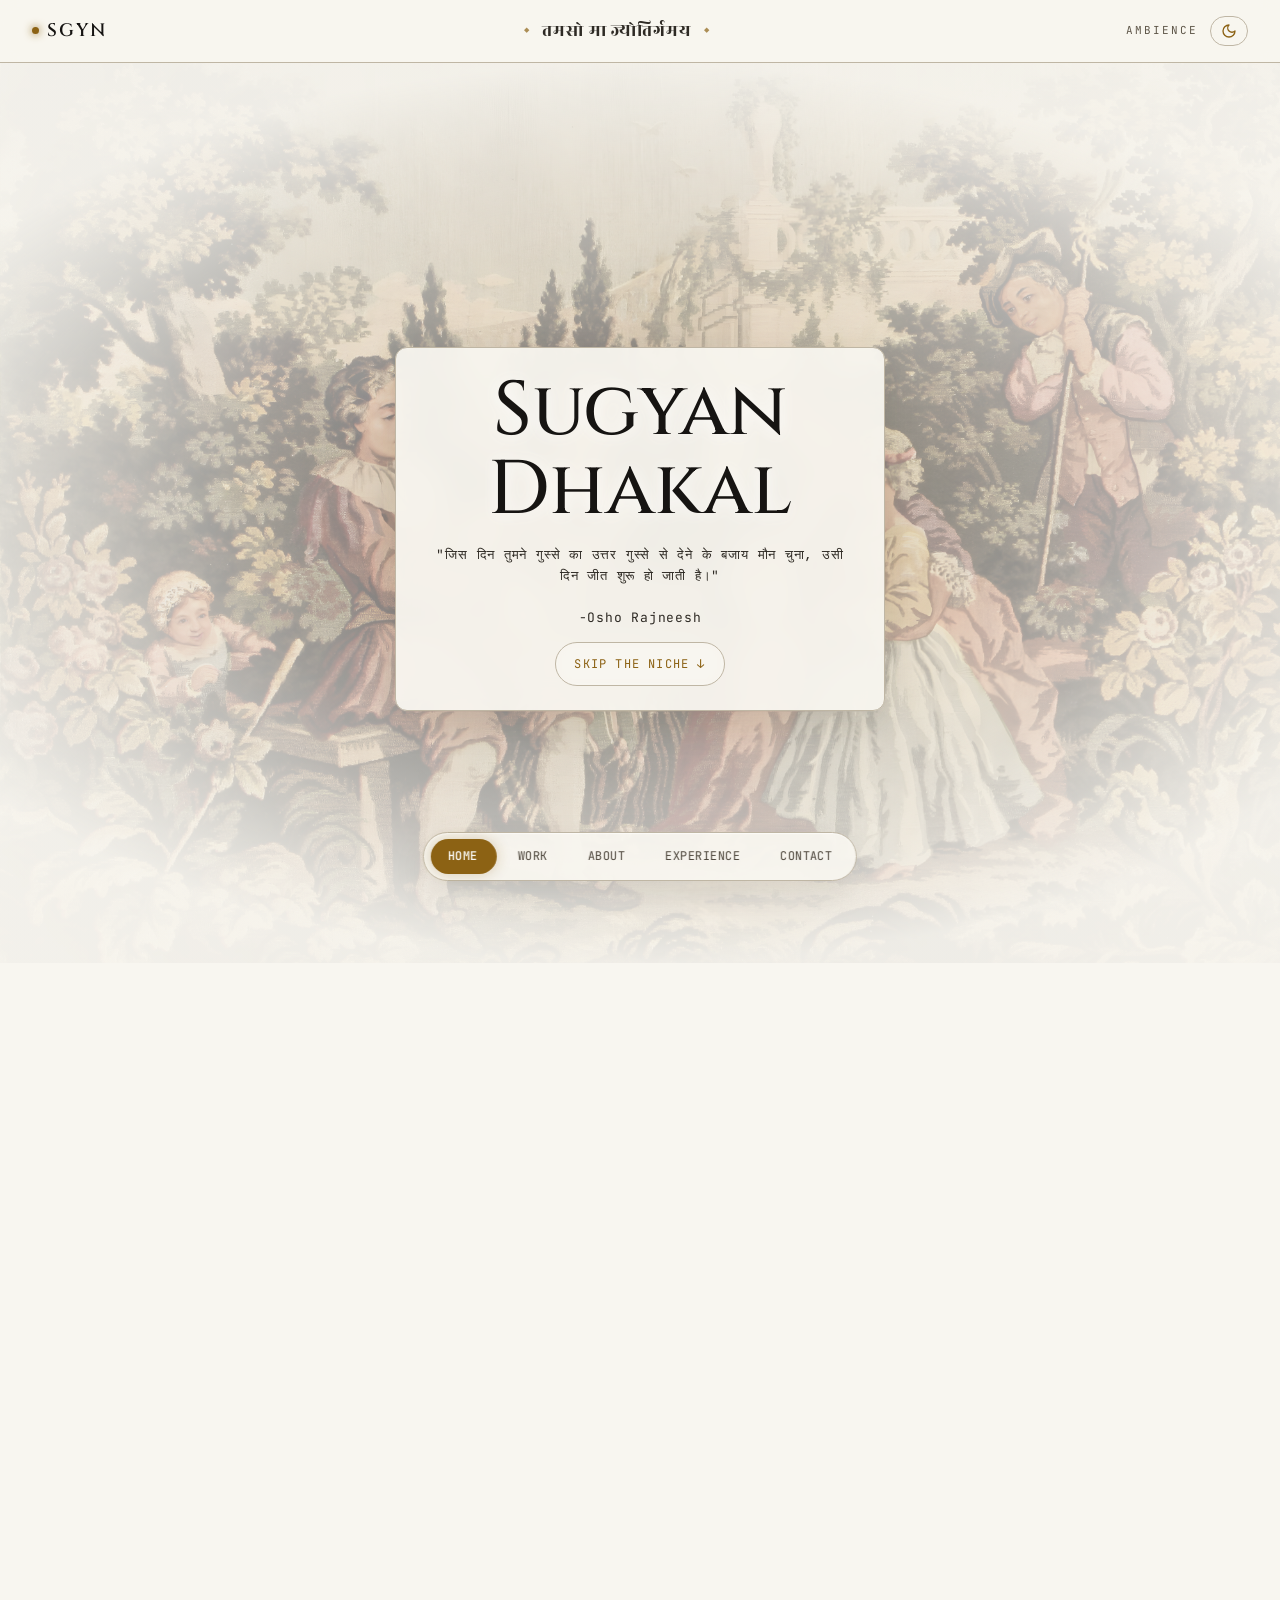
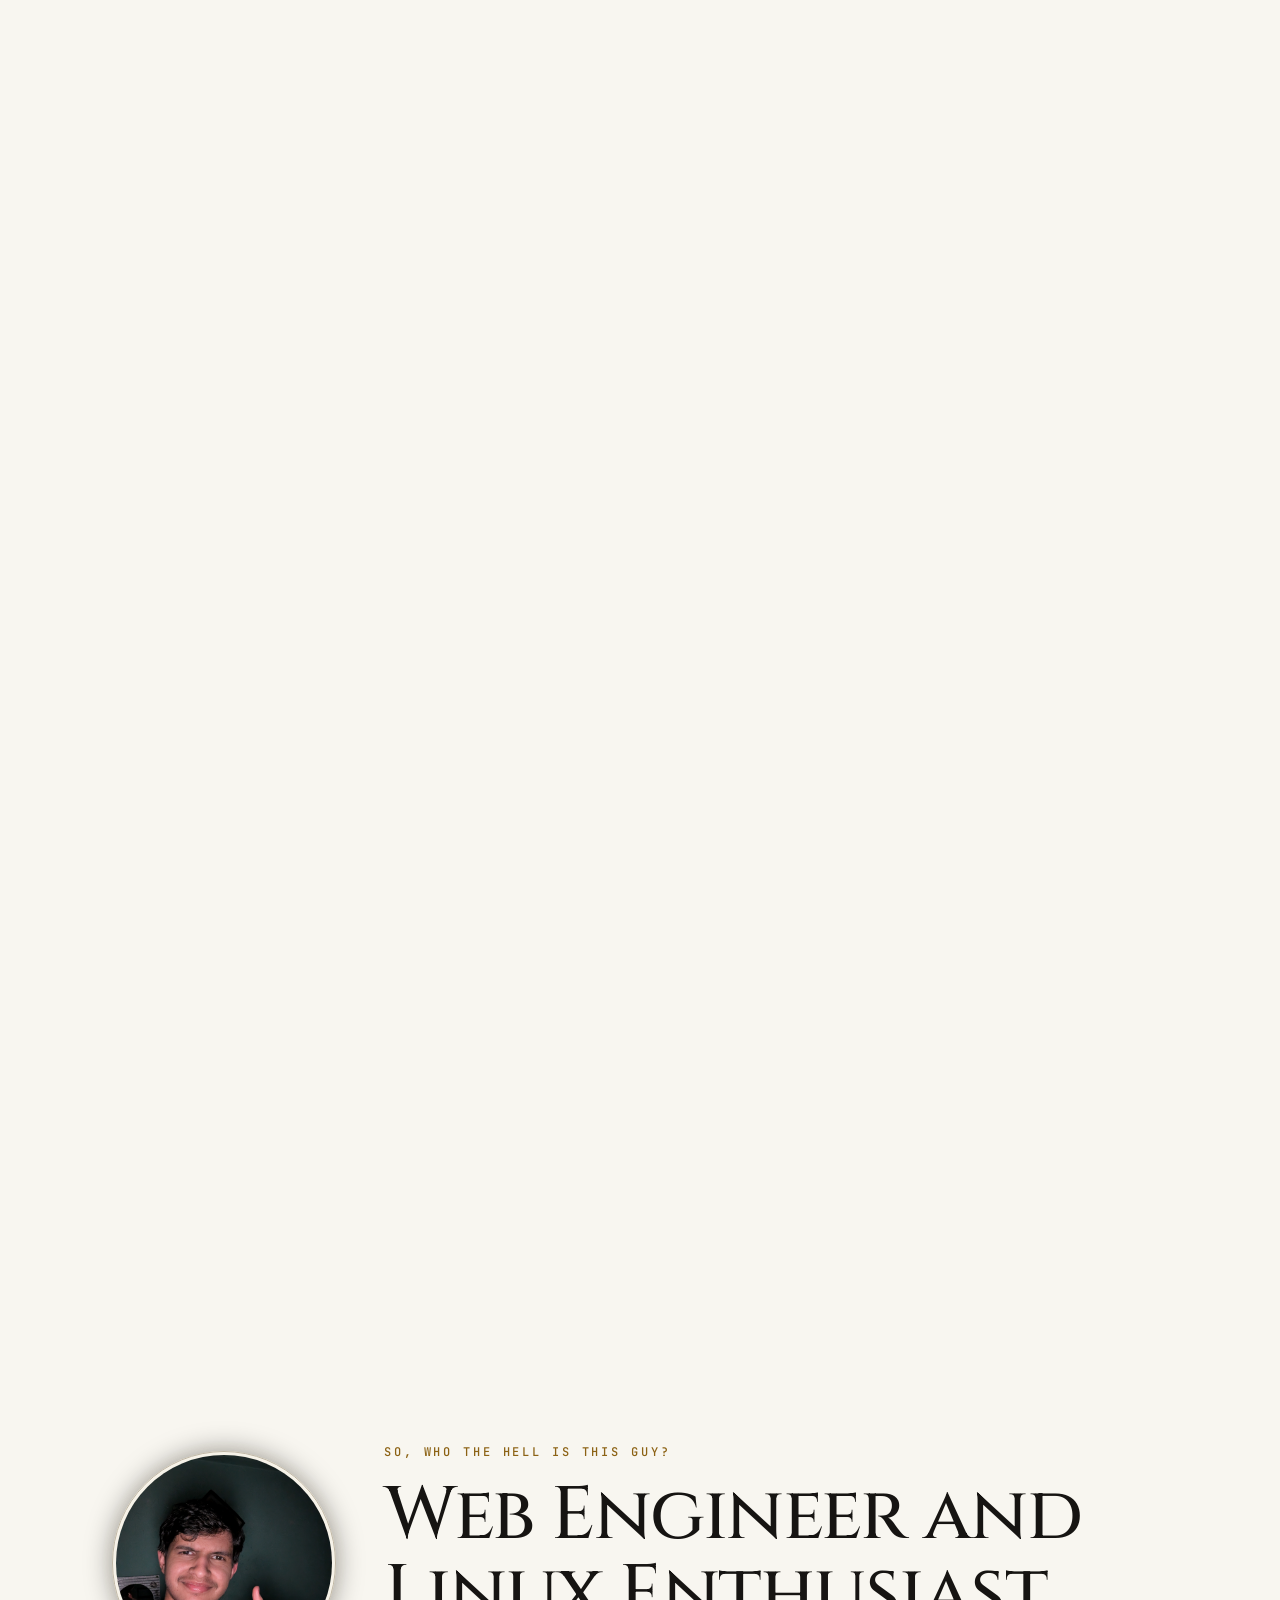
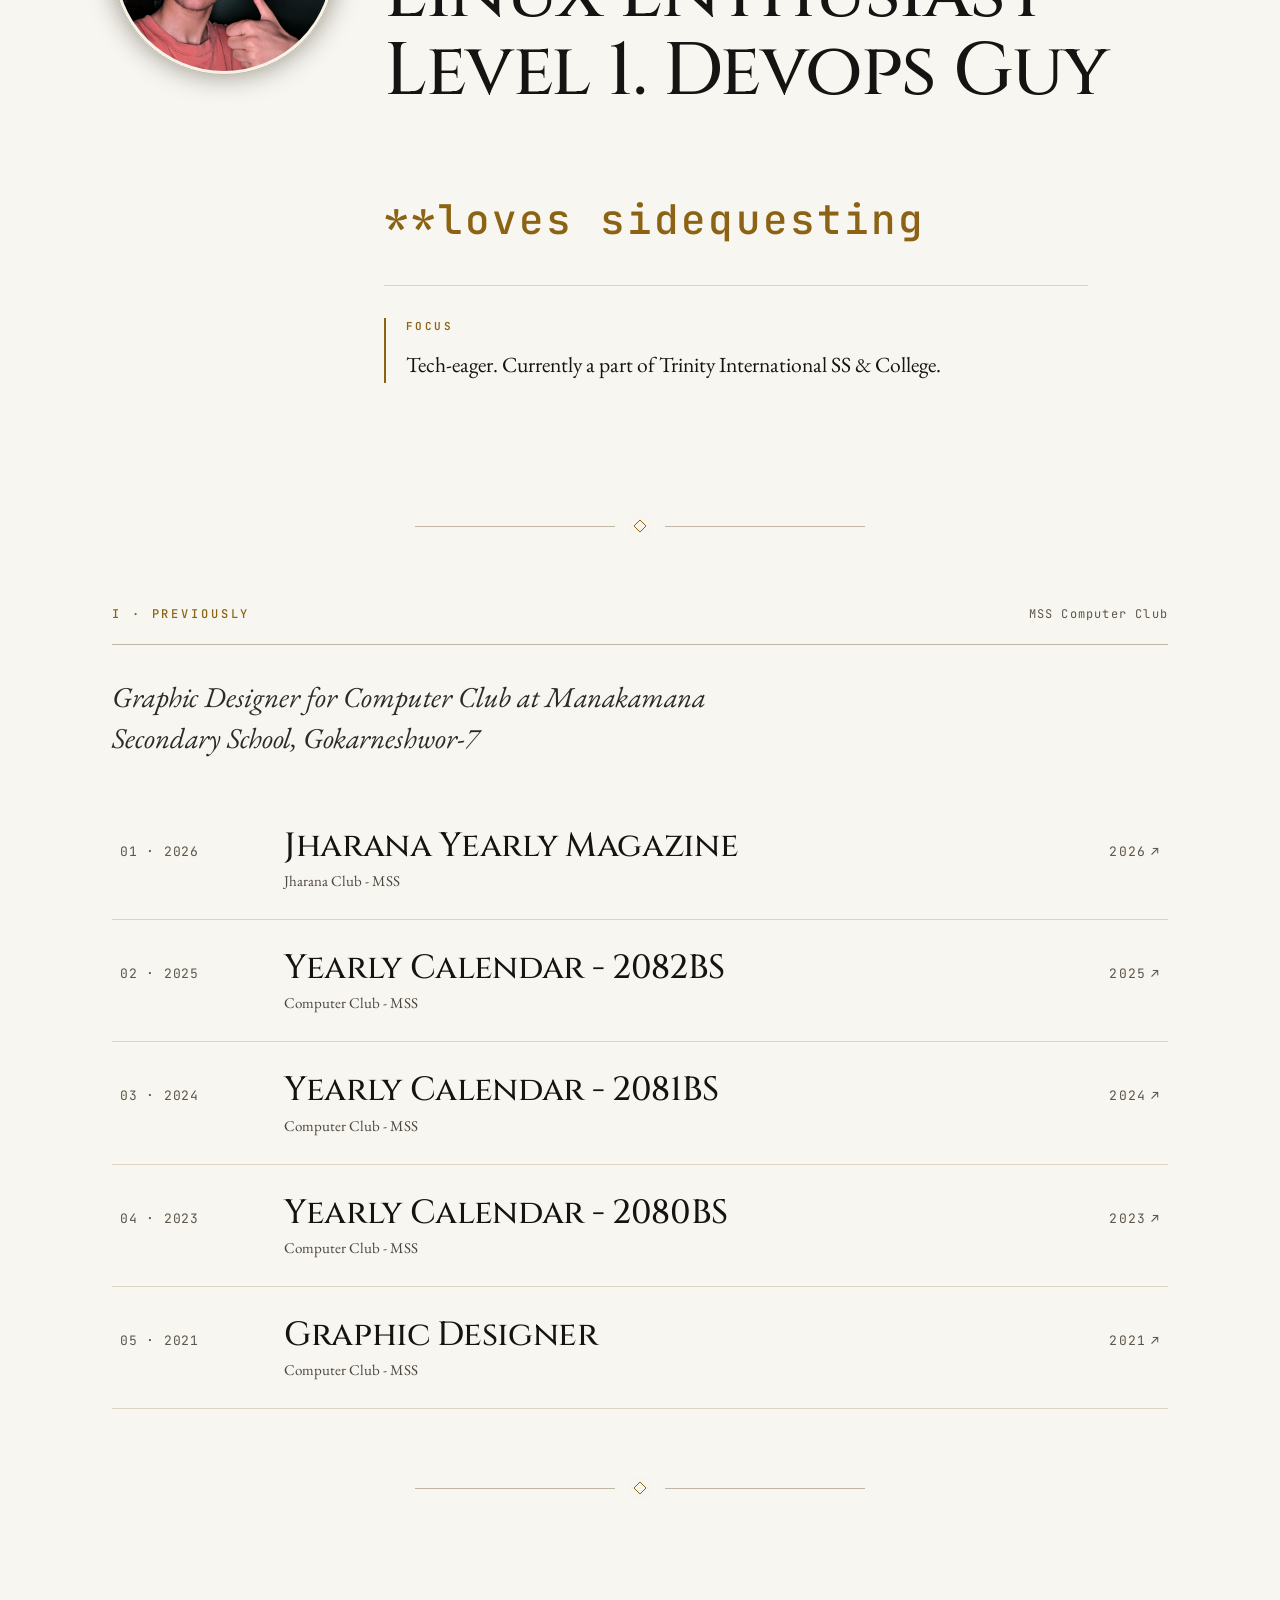
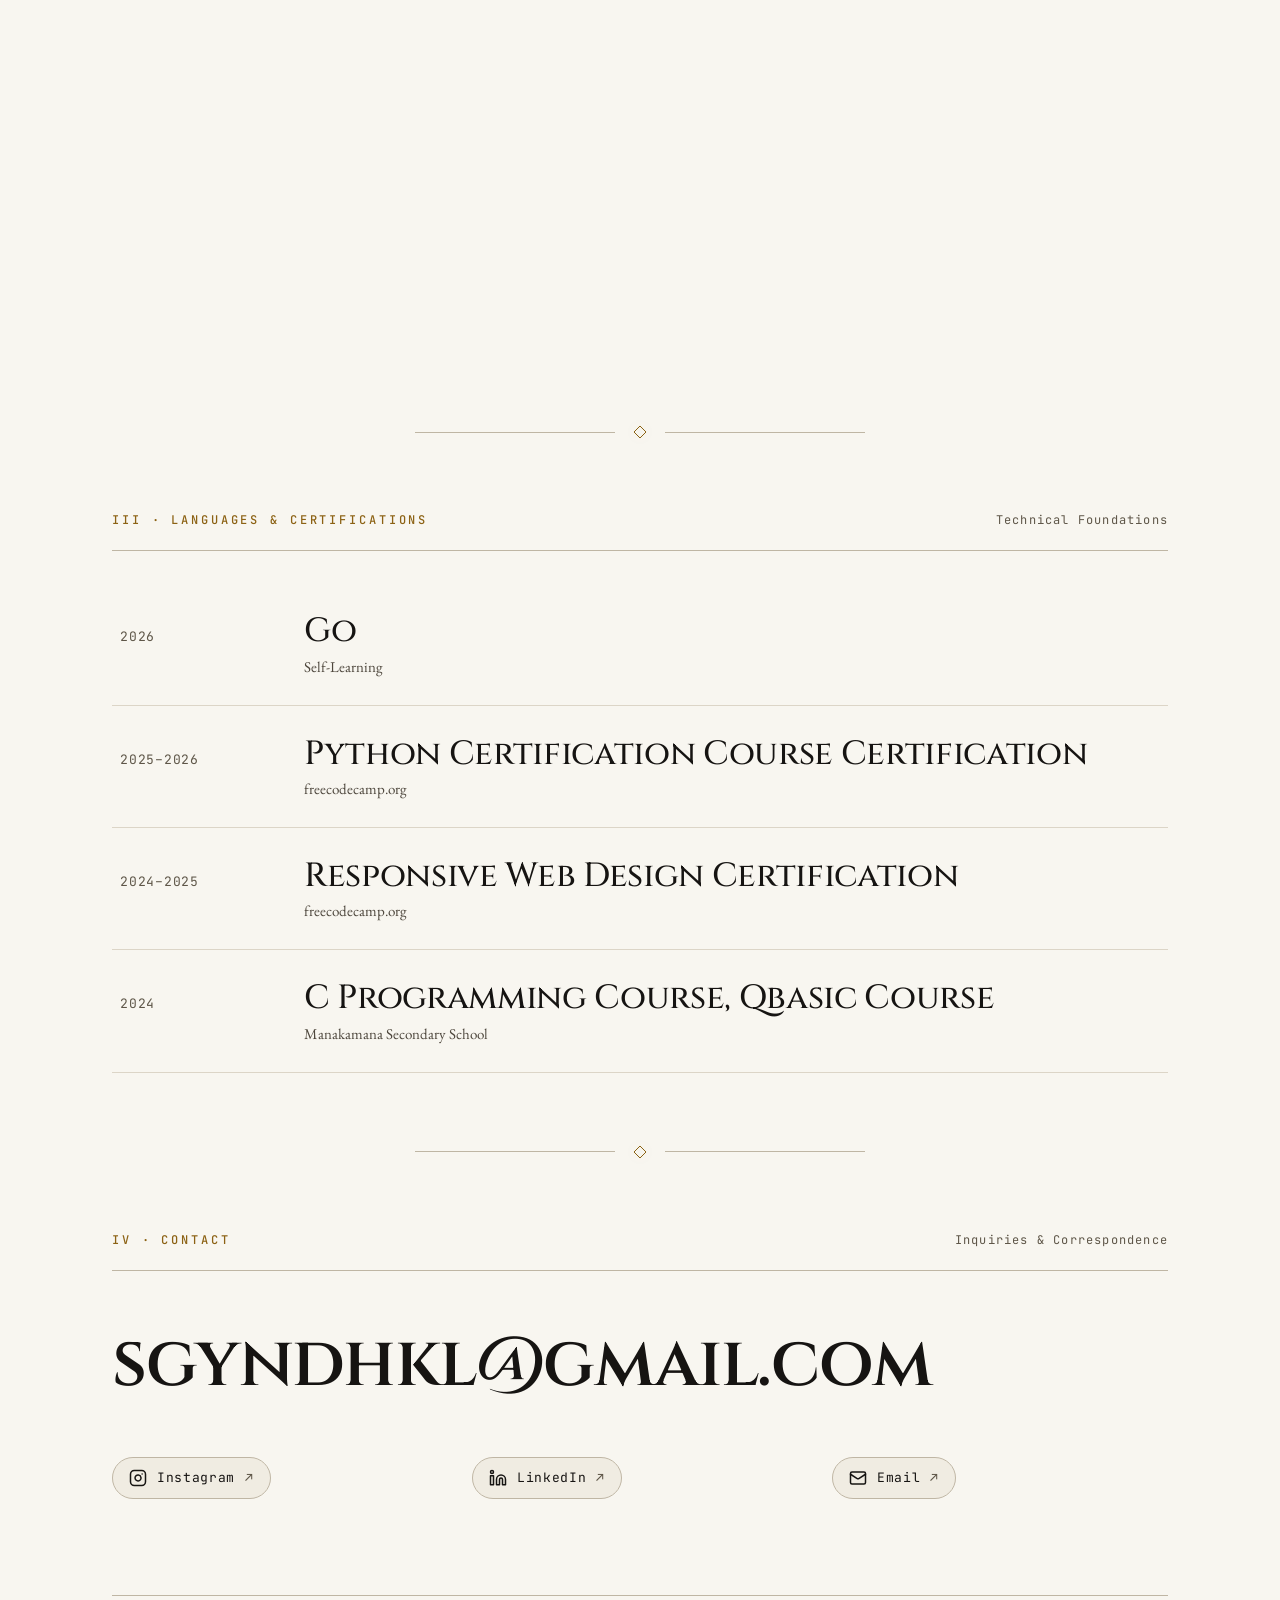
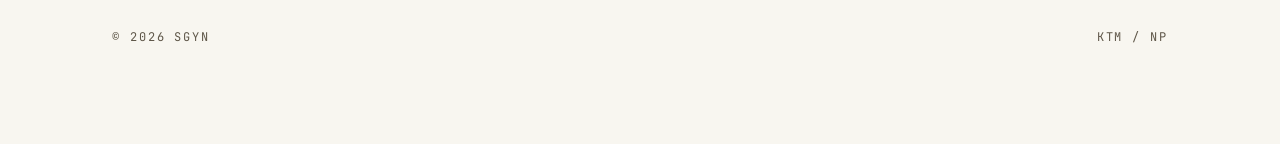
<file: index.html>
<!DOCTYPE html>
<html lang="en" data-theme="dark">
<head>
    <meta charset="UTF-8">
    <meta name="viewport" content="width=device-width, initial-scale=1.0">
    <title>@sgyn</title>
    <meta name="description" content="Independent DEVOPS TRAINEE crafting brand systems and interfaces for ambitious teams.">
    
    <meta property="og:title" content="@sgyn — Sugyan Dhakal">
    <meta property="og:description" content="Independent DEVOPS TRAINEE crafting brand systems and interfaces for ambitious teams.">
    <meta property="og:image" content="Profile.jpg">
    
    <!-- Google Fonts: Cinzel, EB Garamond, IM Fell English, JetBrains Mono, Rozha One, Tiro Devanagari Sanskrit, Eczar -->
    <link rel="preconnect" href="https://fonts.googleapis.com">
    <link rel="preconnect" href="https://fonts.gstatic.com" crossorigin>
    <link href="https://fonts.googleapis.com/css2?family=Cinzel:wght@400;500;600;700&family=EB+Garamond:ital,wght@0,400;0,500;0,600;0,700;1,400;1,500&family=Eczar:wght@400;500;600&family=IM+Fell+English:ital@0;1&family=JetBrains+Mono:ital,wght@0,300;0,400;0,500;0,600;1,400&family=Rozha+One&family=Tiro+Devanagari+Sanskrit:ital@0;1&display=swap" rel="stylesheet">

    <link rel="stylesheet" href="CSS/style.css">
    <link rel="icon" type="image/png" href="favicon.ico">
</head>
<body>

    <div class="ln-root">
        
        <!-- Sticky Renaissance Site Navigation -->
        <nav aria-label="Primary" class="site-nav">
            <div class="site-nav__inner">
                <a class="site-nav__brand" href="#home">
                    <span class="status-dot"></span>
                    <span>sgyn</span>
                </a>
                <div class="site-nav__motto" aria-label="तमसो मा ज्योतिर्गमय">
                    <span class="motto-text">तमसो मा ज्योतिर्गमय</span>
                </div>
                <div class="header-right">
                    <span class="theme-label desktop-only">Ambience</span>
                    <button id="theme-toggle" class="theme-toggle-btn" aria-label="Toggle theme" title="Toggle illumination">
                        <svg class="sun-icon" xmlns="http://www.w3.org/2000/svg" width="16" height="16" viewBox="0 0 24 24" fill="none" stroke="currentColor" stroke-width="2" stroke-linecap="round" stroke-linejoin="round"><circle cx="12" cy="12" r="4"/><path d="M12 2v2"/><path d="M12 20v2"/><path d="m4.93 4.93 1.41 1.41"/><path d="m17.66 17.66 1.41 1.41"/><path d="M2 12h2"/><path d="M20 12h2"/><path d="m6.34 17.66-1.41 1.41"/><path d="m19.07 4.93-1.41 1.41"/></svg>
                        <svg class="moon-icon" xmlns="http://www.w3.org/2000/svg" width="16" height="16" viewBox="0 0 24 24" fill="none" stroke="currentColor" stroke-width="2" stroke-linecap="round" stroke-linejoin="round"><path d="M12 3a6 6 0 0 0 9 9 9 9 0 1 1-9-9Z"/></svg>
                    </button>
                </div>
            </div>
        </nav>

        <!-- ================================================================
             SCROLL-DRIVEN TAPESTRY TOUR (pragalva.me/projects effect)
             Sticky stage with mathematical zoom & pan targeting the ladies' faces
             ================================================================ -->
        <div class="pj-tour" id="home">
            <div class="pj-stage" id="pj-stage" data-kind="hall">
                <div class="pj-frame" id="pj-frame">
                    <img src="test.jpg" id="pj-frame-img" width="8000" height="5808" alt="Classical pastoral tapestry" loading="eager" fetchpriority="high" decoding="async">
                </div>
                <div aria-hidden="true" class="pj-spot" id="pj-spot">
                    <span></span>
                </div>
                <div aria-hidden="true" class="pj-shade pj-shade--hall"></div>
                <div aria-hidden="true" class="pj-shade pj-shade--left"></div>
                <div aria-hidden="true" class="pj-shade pj-shade--right"></div>
                <div aria-hidden="true" class="pj-shade pj-shade--bottom"></div>
            </div>

            <div class="pj-steps" id="pj-steps">
                
                <!-- Stop 0: Tapestry Hall Overview -->
                <section id="pj-hall" class="pj-step pj-step--hall">
                    <div class="pj-cap">
                        <h1 class="pj-cap__name ln-title">Sugyan Dhakal</h1>
                        <p class="pj-cap__meta ln-mono">"जिस दिन तुमने गुस्से का उत्तर गुस्से से देने के बजाय मौन चुना, उसी दिन जीत शुरू हो जाती है।"<br><br>-Osho Rajneesh</p>
                        <button type="button" class="pj-skip" id="pj-skip-btn">skip the niche ↓</button>
                    </div>
                </section>

                <!-- Stop 1: Intimate Focus on the Ladies' Faces -->
                <section id="pj-ladies" class="pj-step pj-step--left">
                    <div class="pj-cap">
                        <p class="ln-eyebrow">I · Focus</p>
                        <h2 class="pj-cap__title ln-title">Linux & DevOps Trainee</h2>
                        <p class="pj-cap__desc">
                            DevOps projects tryouts and Linux Fundamentals along with internship seeking. Currently in Trinity International College.
                        </p>
                        <div class="pj-cap__links ln-mono">
                            <a href="#about">About Sugyan →</a>
                            <a href="#portfolio-content">Explore Full Portfolio ↓</a>
                        </div>
                    </div>
                </section>

                <!-- Stop 2: Creative & Graphic Design Works -->
                <section id="pj-works" class="pj-step pj-step--right">
                    <div class="pj-cap">
                        <p class="ln-eyebrow">II · Creative Works</p>
                        <h2 class="pj-cap__title ln-title">Computer Club — MSS</h2>
                        <p class="pj-cap__desc">
                            Graphic Designer for Computer Club at Manakamana Secondary School, Gokarneshwor-7 (2021–2026), crafting annual magazines and calendars.
                        </p>
                        <div class="pj-cap__links ln-mono">
                            <a href="#work">View 5 Projects →</a>
                        </div>
                    </div>
                </section>

                <!-- Stop 3: Technical Learning & Foundations -->
                <section id="pj-learning" class="pj-step pj-step--left">
                    <div class="pj-cap">
                        <p class="ln-eyebrow">III · Foundations</p>
                        <h2 class="pj-cap__title ln-title">Go, Python & Web Systems</h2>
                        <p class="pj-cap__desc">
                            Self-learning Go in 2026, certified in Python and Responsive Web Design from freeCodeCamp, with early foundations in C and QBasic.
                        </p>
                        <div class="pj-cap__links ln-mono">
                            <a href="#experience">View Certifications →</a>
                        </div>
                    </div>
                </section>

                <!-- Stop 4: Correspondence & Inquiries -->
                <section id="pj-contact" class="pj-step pj-step--right">
                    <div class="pj-cap">
                        <p class="ln-eyebrow">IV · Correspondence</p>
                        <h2 class="pj-cap__title ln-title">Let's Connect</h2>
                        <p class="pj-cap__desc">
                            Reach out at sgyndhkl@gmail.com for internships, collaborations, or tech explorations. Based in Kathmandu, Nepal.
                        </p>
                        <div class="pj-cap__links ln-mono">
                            <a href="mailto:sgyndhkl@gmail.com">Email Directly ↗</a>
                            <a href="https://www.linkedin.com/in/sgyn/" target="_blank" rel="noopener noreferrer">LinkedIn ↗</a>
                        </div>
                    </div>
                </section>

            </div>
        </div>

        <!-- ================================================================
             FULL EDITORIAL PORTFOLIO SECTIONS (Index & Deep Dives)
             ================================================================ -->
        <main class="app-container" id="portfolio-content">

            <!-- Hero Introduction Section with Avatar -->
            <section class="hero-section ln-container animate-rise">
                <div class="grid-layout items-start">
                    
                    <div class="profile-container col-span-12 md-col-span-3">
                        <div class="avatar-frame">
                            <svg class="camera-ring-svg" viewBox="0 0 100 100" aria-hidden="true">
                                <circle class="camera-ring-path" cx="50" cy="50" r="48.5" />
                            </svg>
                            <img src="Profile.jpg" alt="SGYN Profile" class="avatar-img" id="hero-avatar">
                        </div>
                    </div>

                    <div class="col-span-12 md-col-span-9 hero-text-space">
                        <p class="ln-eyebrow">So, who the hell is this guy?</p>
                        <h1 class="hero-title ln-title">
                            <span class="title-line">Web Engineer and Linux Enthusiast</span>
                            <span class="title-line">Level 1. Devops Guy</span>
                            <br>
                            <span class="title-line title-tag">**loves sidequesting</span>
                        </h1>

                        <div class="hero-details animate-rise delay-6">
                            <div class="details-block">
                                <p class="details-title ln-mono">Focus</p>
                                <p class="details-text">
                                    Tech-eager. Currently a part of Trinity International SS & College.
                                </p>
                            </div>
                        </div>
                    </div>
                </div>
            </section>

            <!-- Diamond Divider -->
            <div aria-hidden="true" class="ln-divider">
                <span></span>
                <svg width="14" height="14" viewBox="0 0 14 14" fill="none" stroke="currentColor" stroke-width="1"><path d="M7 1 L13 7 L7 13 L1 7 Z"></path></svg>
                <span></span>
            </div>

            <!-- Previously / Work Section -->
            <section id="work" class="work-section ln-container animate-on-scroll">
                <div class="ln-list__head">
                    <h2 class="ln-eyebrow">I · Previously</h2>
                    <span class="ln-list__all ln-mono">MSS Computer Club</span>
                </div>

                <div class="section-intro-wrap">
                    <p class="section-intro">
                        Graphic Designer for Computer Club at Manakamana Secondary School, Gokarneshwor-7
                    </p>
                </div>

                <ul class="work-list group-hover-effect">
                    <li class="work-item ln-row">
                        <a href="#" class="work-link">
                            <span class="ln-row__meta work-number ln-mono">01 · 2026</span>
                            <span class="work-content">
                                <span class="ln-title ln-row__title work-client">Jharana Yearly Magazine</span>
                                <span class="ln-row__sub work-role">Jharana Club - MSS</span>
                            </span>
                            <span class="work-year ln-mono">2026 <span class="arrow">↗</span></span>
                        </a>
                    </li>
                    <li class="work-item ln-row">
                        <a href="#" class="work-link">
                            <span class="ln-row__meta work-number ln-mono">02 · 2025</span>
                            <span class="work-content">
                                <span class="ln-title ln-row__title work-client">Yearly Calendar - 2082BS</span>
                                <span class="ln-row__sub work-role">Computer Club - MSS</span>
                            </span>
                            <span class="work-year ln-mono">2025 <span class="arrow">↗</span></span>
                        </a>
                    </li>
                    <li class="work-item ln-row">
                        <a href="#" class="work-link">
                            <span class="ln-row__meta work-number ln-mono">03 · 2024</span>
                            <span class="work-content">
                                <span class="ln-title ln-row__title work-client">Yearly Calendar - 2081BS</span>
                                <span class="ln-row__sub work-role">Computer Club - MSS</span>
                            </span>
                            <span class="work-year ln-mono">2024 <span class="arrow">↗</span></span>
                        </a>
                    </li>
                    <li class="work-item ln-row">
                        <a href="#" class="work-link">
                            <span class="ln-row__meta work-number ln-mono">04 · 2023</span>
                            <span class="work-content">
                                <span class="ln-title ln-row__title work-client">Yearly Calendar - 2080BS</span>
                                <span class="ln-row__sub work-role">Computer Club - MSS</span>
                            </span>
                            <span class="work-year ln-mono">2023 <span class="arrow">↗</span></span>
                        </a>
                    </li>
                    <li class="work-item ln-row">
                        <a href="#" class="work-link">
                            <span class="ln-row__meta work-number ln-mono">05 · 2021</span>
                            <span class="work-content">
                                <span class="ln-title ln-row__title work-client">Graphic Designer</span>
                                <span class="ln-row__sub work-role">Computer Club - MSS</span>
                            </span>
                            <span class="work-year ln-mono">2021 <span class="arrow">↗</span></span>
                        </a>
                    </li>
                    <li class="list-closer"></li>
                </ul>
            </section>

            <!-- Diamond Divider -->
            <div aria-hidden="true" class="ln-divider">
                <span></span>
                <svg width="14" height="14" viewBox="0 0 14 14" fill="none" stroke="currentColor" stroke-width="1"><path d="M7 1 L13 7 L7 13 L1 7 Z"></path></svg>
                <span></span>
            </div>

            <!-- About Section -->
            <section id="about" class="about-section ln-container animate-on-scroll">
                <div class="ln-list__head">
                    <h2 class="ln-eyebrow">II · About</h2>
                    <span class="ln-list__all ln-mono">Profile & Aspirations</span>
                </div>
                
                <div class="about-body">
                    <p class="about-text ln-bio">
                        I’m Sugyan Dhakal—a Kathmandu-based student, the server guy, and DevOps aspirer with a bad habit of optimizing workflows that probably don't need optimizing yet. When I wasn't so deep into configuring systems, I gave life to digital media like the Jharana Yearly Magazine for my school's Computer Club. I’m currently on the hunt for a tech internship, ready to bring high energy, design flair, and a genuine eagerness to automate everything in sight.
                    </p>
                </div>
            </section>

            <!-- Diamond Divider -->
            <div aria-hidden="true" class="ln-divider">
                <span></span>
                <svg width="14" height="14" viewBox="0 0 14 14" fill="none" stroke="currentColor" stroke-width="1"><path d="M7 1 L13 7 L7 13 L1 7 Z"></path></svg>
                <span></span>
            </div>

            <!-- Languages / Experience Section -->
            <section id="experience" class="experience-section ln-container animate-on-scroll">
                <div class="ln-list__head">
                    <h2 class="ln-eyebrow">III · Languages & Certifications</h2>
                    <span class="ln-list__all ln-mono">Technical Foundations</span>
                </div>

                <ol class="experience-list">
                    <li class="experience-item ln-row">
                        <span class="ln-row__meta exp-period ln-mono">2026</span>
                        <span class="exp-content">
                            <span class="ln-title ln-row__title exp-role">Go</span>
                            <span class="ln-row__sub exp-place">Self-Learning</span>
                        </span>
                    </li>
                    <li class="experience-item ln-row">
                        <span class="ln-row__meta exp-period ln-mono">2025–2026</span>
                        <span class="exp-content">
                            <span class="ln-title ln-row__title exp-role">Python Certification Course Certification</span>
                            <span class="ln-row__sub exp-place">freecodecamp.org</span>
                        </span>
                    </li>
                    <li class="experience-item ln-row">
                        <span class="ln-row__meta exp-period ln-mono">2024–2025</span>
                        <span class="exp-content">
                            <span class="ln-title ln-row__title exp-role">Responsive Web Design Certification</span>
                            <span class="ln-row__sub exp-place">freecodecamp.org</span>
                        </span>
                    </li>
                    <li class="experience-item ln-row">
                        <span class="ln-row__meta exp-period ln-mono">2024</span>
                        <span class="exp-content">
                            <span class="ln-title ln-row__title exp-role">C Programming Course, Qbasic Course</span>
                            <span class="ln-row__sub exp-place">Manakamana Secondary School</span>
                        </span>
                    </li>
                </ol>
            </section>

            <!-- Diamond Divider -->
            <div aria-hidden="true" class="ln-divider">
                <span></span>
                <svg width="14" height="14" viewBox="0 0 14 14" fill="none" stroke="currentColor" stroke-width="1"><path d="M7 1 L13 7 L7 13 L1 7 Z"></path></svg>
                <span></span>
            </div>

            <!-- Contact Section -->
            <section id="contact" class="contact-section ln-container animate-on-scroll">
                <div class="ln-list__head">
                    <h2 class="ln-eyebrow">IV · Contact</h2>
                    <span class="ln-list__all ln-mono">Inquiries & Correspondence</span>
                </div>

                <div class="contact-body">
                    <a href="mailto:sgyndhkl@gmail.com" class="email-link ln-title">sgyndhkl@gmail.com</a>
                    
                    <ul class="social-grid">
                        <li>
                            <a href="https://www.instagram.com/sgyn._/" class="social-link" target="_blank" rel="noopener noreferrer">
                                <svg xmlns="http://www.w3.org/2000/svg" width="18" height="18" viewBox="0 0 24 24" fill="none" stroke="currentColor" stroke-width="2" stroke-linecap="round" stroke-linejoin="round" class="lucide"><rect width="20" height="20" x="2" y="2" rx="5" ry="5"/><path d="M16 11.37A4 4 0 1 1 12.63 8 4 4 0 0 1 16 11.37z"/><line x1="17.5" x2="17.51" y1="6.5" y2="6.5"/></svg>
                                <span>Instagram</span>
                                <span class="arrow">↗</span>
                            </a>
                        </li>
                        <li>
                            <a href="https://www.linkedin.com/in/sgyn/" class="social-link" target="_blank" rel="noopener noreferrer">
                                <svg xmlns="http://www.w3.org/2000/svg" width="18" height="18" viewBox="0 0 24 24" fill="none" stroke="currentColor" stroke-width="2" stroke-linecap="round" stroke-linejoin="round" class="lucide"><path d="M16 8a6 6 0 0 1 6 6v7h-4v-7a2 2 0 0 0-2-2 2 2 0 0 0-2 2v7h-4v-7a6 6 0 0 1 6-6z"/><rect width="4" height="12" x="2" y="9"/><circle cx="4" cy="4" r="2"/></svg>
                                <span>LinkedIn</span>
                                <span class="arrow">↗</span>
                            </a>
                        </li>
                        <li>
                            <a href="mailto:sgyndhkl@gmail.com" class="social-link">
                                <svg xmlns="http://www.w3.org/2000/svg" width="18" height="18" viewBox="0 0 24 24" fill="none" stroke="currentColor" stroke-width="2" stroke-linecap="round" stroke-linejoin="round" class="lucide"><rect width="20" height="16" x="2" y="4" rx="2"/><path d="m22 7-8.97 5.7a1.94 1.94 0 0 1-2.06 0L2 7"/></svg>
                                <span>Email</span>
                                <span class="arrow">↗</span>
                            </a>
                        </li>
                    </ul>
                </div>

                <div class="footer-bottom ln-mono">
                    <span>© 2026 SGYN</span>
                    <span class="text-right">KTM / NP</span>
                </div>
            </section>

            <!-- High-Performance Liquid Glass Floating Nav Bar -->
            <nav class="liquid-nav" aria-label="Quick Jump">
                <ul class="liquid-glass" id="liquid-nav-list">
                    <span class="liquid-pill-backdrop" id="liquid-pill-tracker"></span>
                    
                    <li><a href="#home" data-id="home">Home</a></li>
                    <li><a href="#work" data-id="work">Work</a></li>
                    <li><a href="#about" data-id="about">About</a></li>
                    <li><a href="#experience" data-id="experience">Experience</a></li>
                    <li><a href="#contact" data-id="contact">Contact</a></li>
                </ul>
            </nav>

        </main>
    </div>

    <script src="JS/script.js"></script>
</body>
</html>
</file>
<file: CSS/style.css>
/* ==========================================================================
   PRAGALVA-INSPIRED DESIGN SYSTEM & EDITORIAL PALETTE
   ========================================================================== */

:root {
    /* Obsidian & Warm Parchment Core Palette (Dark Theme Default) */
    --ln-ground: #0b0c0e;
    --ln-ink: #e8dcc4;
    --ln-ink-dim: #cfc4ad;
    --ln-ink-faint: #a89f8e;
    --ln-meta: #8a8273;
    --ln-rule: #2a2620;
    --ln-rule-strong: #3a352c;
    --ln-gold: #d8b46a;
    --ln-gold-dim: rgba(216, 180, 106, 0.15);
    --ln-gold-glow: rgba(216, 180, 106, 0.35);

    /* Typography Hierarchy */
    --font-serif: 'EB Garamond', Georgia, serif;
    --font-display: 'Cinzel', 'IM Fell English', Georgia, serif;
    --font-heading: 'IM Fell English', 'Cinzel', Georgia, serif;
    --font-mono: 'JetBrains Mono', monospace;

    /* Legacy Mappings for Compatibility */
    --background: var(--ln-ground);
    --foreground: var(--ln-ink);
    --muted-foreground: var(--ln-meta);
    --border-color: var(--ln-rule);
    --nav-bg: rgba(11, 12, 14, 0.88);
    --nav-border: var(--ln-rule);
    --nav-text: var(--ln-ink-dim);
}

:root[data-theme="light"] {
    /* High-Contrast Illuminated Manuscript Palette (Light Theme) */
    --ln-ground: #f8f6f0;
    --ln-ink: #161412;         /* Pitch charcoal for maximum contrast (15:1 ratio) */
    --ln-ink-dim: #2e2a24;     /* Dark charcoal-sepia (11:1 ratio) */
    --ln-ink-faint: #4e473d;   /* Deep charcoal (7.2:1 ratio) */
    --ln-meta: #5e5648;        /* Clear bronze-slate (5.4:1 ratio) */
    --ln-rule: #dcd5c7;        /* Crisp visible hairline dividers */
    --ln-rule-strong: #bfb6a4; /* Strong structural borders */
    --ln-gold: #8c6214;        /* Rich antique bronze gold (5.1:1 ratio) */
    --ln-gold-dim: rgba(140, 98, 20, 0.12);
    --ln-gold-glow: rgba(140, 98, 20, 0.28);

    --background: var(--ln-ground);
    --foreground: var(--ln-ink);
    --muted-foreground: var(--ln-meta);
    --border-color: var(--ln-rule);
    --nav-bg: rgba(248, 246, 240, 0.94);
    --nav-border: var(--ln-rule);
    --nav-text: var(--ln-ink-dim);
}

/* --- Base & Reset Rules --- */
*, *::before, *::after {
    box-sizing: border-box;
    margin: 0;
    padding: 0;
}

html {
    scroll-behavior: smooth;
    font-family: var(--font-serif);
    background-color: var(--ln-ground);
    color: var(--ln-ink);
    text-rendering: optimizeLegibility;
    -webkit-font-smoothing: antialiased;
    -moz-osx-font-smoothing: grayscale;
}

body {
    background-color: var(--ln-ground);
    color: var(--ln-ink);
    min-height: 100vh;
    font-family: var(--font-serif);
    font-size: 18px;
    line-height: 1.6;
    overflow-x: hidden;
    transition: background-color 0.4s ease, color 0.4s ease;
}

::selection {
    background-color: var(--ln-gold);
    color: #0b0c0e;
}

:root[data-theme="light"] ::selection {
    background-color: var(--ln-gold);
    color: #f8f6f0;
}

a {
    color: inherit;
    text-decoration: none;
    transition: color 0.2s ease;
}

a:hover {
    color: var(--ln-gold);
}

:focus-visible {
    outline: 1px solid var(--ln-gold);
    outline-offset: 4px;
}

/* --- Typography Classes --- */
.ln-root {
    min-height: 100vh;
    background-color: var(--ln-ground);
    color: var(--ln-ink);
}

.ln-title {
    font-family: var(--font-display);
    font-weight: 500;
    letter-spacing: -0.01em;
}

.ln-mono {
    font-family: var(--font-mono);
}

.ln-eyebrow {
    font-family: var(--font-mono);
    font-weight: 500;
    font-size: 12px;
    letter-spacing: 0.24em;
    text-transform: uppercase;
    color: var(--ln-gold);
    display: inline-block;
}

.ln-container {
    max-width: 1120px;
    margin: 0 auto;
    padding-inline: 32px;
}

@media (max-width: 640px) {
    .ln-container {
        padding-inline: 18px;
    }
}

.app-container {
    width: 100%;
    margin: 0 auto;
}

/* ==========================================================================
   STICKY RENAISSANCE SITE NAVIGATION
   ========================================================================== */

.site-nav {
    position: sticky;
    top: 0;
    z-index: 90;
    border-bottom: 1px solid var(--ln-rule);
    background: rgba(11, 12, 14, 0.88);
    -webkit-backdrop-filter: blur(14px) saturate(140%);
    backdrop-filter: blur(14px) saturate(140%);
    transition: background-color 0.4s ease, border-color 0.4s ease;
}

:root[data-theme="light"] .site-nav {
    background: rgba(248, 246, 240, 0.94);
    border-bottom: 1px solid var(--ln-rule-strong);
}

.site-nav__inner {
    max-width: 1280px;
    margin: 0 auto;
    padding: 16px 32px;
    display: flex;
    align-items: center;
    justify-content: space-between;
    gap: 16px;
}

@media (max-width: 768px) {
    .site-nav__inner {
        padding: 14px 18px;
    }
}

.site-nav__brand {
    font-family: var(--font-display);
    font-weight: 600;
    font-size: 18px;
    letter-spacing: 0.12em;
    color: var(--ln-ink);
    display: inline-flex;
    align-items: center;
    gap: 8px;
    text-transform: uppercase;
}

.site-nav__brand:hover {
    color: var(--ln-gold);
}

.status-dot {
    display: inline-block;
    height: 7px;
    width: 7px;
    border-radius: 50%;
    background-color: var(--ln-gold);
    box-shadow: 0 0 8px var(--ln-gold);
}

/* --- Sanskrit Motto in Site Navigation --- */
.site-nav__motto {
    flex: 1;
    display: flex;
    align-items: center;
    justify-content: center;
    text-align: center;
    padding-inline: 16px;
}

.motto-text {
    font-family: 'Rozha One', 'Tiro Devanagari Sanskrit', 'Eczar', serif;
    font-size: clamp(14px, 1.4vw, 19px);
    font-weight: 400;
    letter-spacing: 0.05em;
    color: var(--ln-ink-dim);
    transition: color 0.3s ease, text-shadow 0.3s ease;
    user-select: none;
    display: inline-flex;
    align-items: center;
    gap: 12px;
}

.motto-text::before,
.motto-text::after {
    content: "◆";
    font-size: 7px;
    color: var(--ln-gold);
    opacity: 0.7;
    transition: opacity 0.3s ease, transform 0.3s ease;
}

.motto-text:hover {
    color: var(--ln-gold);
    text-shadow: 0 0 16px var(--ln-gold-glow);
}

.motto-text:hover::before {
    transform: translateX(-3px);
    opacity: 1;
}

.motto-text:hover::after {
    transform: translateX(3px);
    opacity: 1;
}

:root[data-theme="light"] .motto-text {
    color: #2e2a24;
}

:root[data-theme="light"] .motto-text:hover {
    color: var(--ln-gold);
    text-shadow: 0 0 14px rgba(140, 98, 20, 0.25);
}

@media (max-width: 640px) {
    .site-nav__motto {
        padding-inline: 6px;
    }
    .motto-text {
        font-size: 13px;
        gap: 6px;
    }
    .motto-text::before,
    .motto-text::after {
        font-size: 5px;
    }
}

.header-right {
    display: flex;
    align-items: center;
    gap: 12px;
}

.theme-label {
    font-family: var(--font-mono);
    font-size: 11px;
    letter-spacing: 0.18em;
    text-transform: uppercase;
    color: var(--ln-meta);
}

.theme-toggle-btn {
    background: none;
    border: 1px solid var(--ln-rule);
    border-radius: 9999px;
    color: var(--ln-gold);
    cursor: pointer;
    padding: 6px 10px;
    display: flex;
    align-items: center;
    justify-content: center;
    transition: all 0.25s ease;
}

:root[data-theme="light"] .theme-toggle-btn {
    border-color: var(--ln-rule-strong);
    color: var(--ln-gold);
}

.theme-toggle-btn:hover {
    background-color: var(--ln-gold-dim);
    border-color: var(--ln-gold);
    transform: rotate(15deg);
}

:root[data-theme="dark"] .moon-icon { display: none; }
:root[data-theme="dark"] .sun-icon { display: block; }
:root[data-theme="light"] .sun-icon { display: none; }
:root[data-theme="light"] .moon-icon { display: block; }

/* ==========================================================================
   SCROLL-DRIVEN TAPESTRY TOUR (pragalva.me/projects effect)
   Sticky stage with camera interpolation targeting the ladies' faces
   ========================================================================== */

.pj-tour {
    position: relative;
    background: var(--ln-ground);
}

.pj-stage {
    position: sticky;
    top: 0;
    height: 100vh;
    height: 100svh;
    overflow: hidden;
    isolation: isolate;
    background: var(--ln-ground);
    --spot-clear: 11vmax;
    --spot-half: 22vmax;
    --spot-dark: 38vmax;
}

.pj-frame {
    position: absolute;
    top: 0;
    left: 0;
    transform-origin: 0 0;
    will-change: transform;
}

.pj-frame img {
    display: block;
    width: 100%;
    height: 100%;
    object-fit: cover;
    filter: saturate(0.85) brightness(0.68) contrast(1.1);
    transition: filter 0.4s ease;
}

:root[data-theme="light"] .pj-frame img {
    filter: saturate(0.92) brightness(0.85) contrast(1.06);
}

/* Spotlight that tracks the focal coordinates (ladies' faces, etc.) */
.pj-spot {
    position: absolute;
    top: 0;
    left: 0;
    width: 0;
    height: 0;
    opacity: 0;
    pointer-events: none;
    transform-origin: 0 0;
    will-change: transform;
    transition: opacity 0.6s ease;
}

.pj-stage[data-ready] .pj-spot {
    opacity: 1;
}

.pj-spot span {
    position: absolute;
    left: -150vmax;
    top: -150vmax;
    width: 300vmax;
    height: 300vmax;
    background: radial-gradient(
        circle closest-side,
        rgba(216, 180, 106, 0.12) 0,
        rgba(11, 12, 14, 0) var(--spot-clear),
        rgba(11, 12, 14, 0.52) var(--spot-half),
        rgba(11, 12, 14, 0.88) var(--spot-dark),
        rgba(11, 12, 14, 0.98) 150vmax
    );
    transition: background 0.4s ease;
}

:root[data-theme="light"] .pj-spot span {
    background: radial-gradient(
        circle closest-side,
        rgba(140, 98, 20, 0.08) 0,
        rgba(248, 246, 240, 0) var(--spot-clear),
        rgba(248, 246, 240, 0.55) var(--spot-half),
        rgba(248, 246, 240, 0.86) var(--spot-dark),
        rgba(248, 246, 240, 0.96) 150vmax
    );
}

/* Directional Shades */
.pj-shade {
    position: absolute;
    inset: 0;
    opacity: 0;
    pointer-events: none;
    transition: opacity 0.8s cubic-bezier(0.16, 1, 0.3, 1);
}

.pj-shade--left {
    background: linear-gradient(to right, rgba(11, 12, 14, 0.96) 0%, rgba(11, 12, 14, 0.82) 36%, rgba(11, 12, 14, 0) 52%);
}

.pj-shade--right {
    background: linear-gradient(to left, rgba(11, 12, 14, 0.96) 0%, rgba(11, 12, 14, 0.82) 36%, rgba(11, 12, 14, 0) 52%);
}

.pj-shade--bottom {
    background: linear-gradient(to top, rgba(11, 12, 14, 0.96) 0%, rgba(11, 12, 14, 0.85) 34%, rgba(11, 12, 14, 0) 58%);
}

.pj-shade--hall {
    background: radial-gradient(ellipse 65% 50% at 50% 50%, rgba(11, 12, 14, 0.35) 0%, rgba(11, 12, 14, 0.85) 75%, rgba(11, 12, 14, 0.98) 100%);
}

:root[data-theme="light"] .pj-shade--left {
    background: linear-gradient(to right, rgba(248, 246, 240, 0.96) 0%, rgba(248, 246, 240, 0.85) 36%, rgba(248, 246, 240, 0) 52%);
}

:root[data-theme="light"] .pj-shade--right {
    background: linear-gradient(to left, rgba(248, 246, 240, 0.96) 0%, rgba(248, 246, 240, 0.85) 36%, rgba(248, 246, 240, 0) 52%);
}

:root[data-theme="light"] .pj-shade--bottom {
    background: linear-gradient(to top, rgba(248, 246, 240, 0.96) 0%, rgba(248, 246, 240, 0.85) 34%, rgba(248, 246, 240, 0) 58%);
}

:root[data-theme="light"] .pj-shade--hall {
    background: radial-gradient(ellipse 65% 50% at 50% 50%, rgba(248, 246, 240, 0.25) 0%, rgba(248, 246, 240, 0.75) 75%, rgba(248, 246, 240, 0.95) 100%);
}

.pj-stage[data-kind="hall"] .pj-shade--hall,
.pj-stage[data-side="left"] .pj-shade--left,
.pj-stage[data-side="right"] .pj-shade--right {
    opacity: 1;
}

/* Steps & Scroll Trigger Track */
.pj-steps {
    position: relative;
    margin-top: -100vh;
    margin-top: -100svh;
}

.pj-step {
    min-height: 100vh;
    min-height: 100svh;
    display: flex;
    align-items: center;
    padding: 96px clamp(28px, 6vw, 96px) 64px;
}

.pj-step--left {
    justify-content: flex-start;
}

.pj-step--right {
    justify-content: flex-end;
}

.pj-step--hall {
    justify-content: center;
    text-align: center;
}

/* Floating Tour Caption Cards */
.pj-cap {
    max-width: 490px;
    display: flex;
    flex-direction: column;
    gap: 14px;
    padding: 24px 28px;
    border-radius: 12px;
    background: rgba(11, 12, 14, 0.82);
    border: 1px solid var(--ln-rule);
    box-shadow: 0 16px 40px rgba(0, 0, 0, 0.45);
    backdrop-filter: blur(14px);
    -webkit-backdrop-filter: blur(14px);
}

:root[data-theme="light"] .pj-cap {
    background: rgba(248, 246, 240, 0.94);
    border: 1px solid var(--ln-rule-strong);
    box-shadow: 0 12px 36px rgba(40, 30, 15, 0.12);
}

.pj-step--left .pj-cap,
.pj-step--right .pj-cap {
    opacity: 0;
    transform: translateY(18px);
    transition: opacity 0.6s cubic-bezier(0.16, 1, 0.3, 1), transform 0.6s cubic-bezier(0.16, 1, 0.3, 1);
}

.pj-step[data-on] .pj-cap {
    opacity: 1;
    transform: translateY(0);
}

.pj-cap__name {
    margin: 0;
    font-family: var(--font-display);
    font-weight: 500;
    font-size: clamp(38px, 7vw, 76px);
    line-height: 1.05;
    color: var(--ln-ink);
    text-shadow: 0 2px 24px rgba(0, 0, 0, 0.8);
}

:root[data-theme="light"] .pj-cap__name {
    color: #161412;
    text-shadow: 0 1px 16px rgba(255, 255, 255, 0.9);
}

.pj-cap__meta {
    font-family: var(--font-mono);
    font-size: 13px;
    letter-spacing: 0.06em;
    color: var(--ln-ink-dim);
}

:root[data-theme="light"] .pj-cap__meta {
    color: var(--ln-ink-dim);
}

.pj-skip {
    align-self: center;
    display: inline-flex;
    align-items: center;
    min-height: 44px;
    padding: 8px 18px;
    border: 1px solid var(--ln-rule);
    border-radius: 9999px;
    background: rgba(11, 12, 14, 0.6);
    font-family: var(--font-mono);
    font-size: 12px;
    letter-spacing: 0.1em;
    text-transform: uppercase;
    color: var(--ln-gold);
    cursor: pointer;
    transition: all 0.25s ease;
    backdrop-filter: blur(8px);
}

:root[data-theme="light"] .pj-skip {
    background: rgba(248, 246, 240, 0.85);
    border-color: var(--ln-rule-strong);
    color: var(--ln-gold);
}

.pj-skip:hover {
    background: var(--ln-gold-dim);
    border-color: var(--ln-gold);
    transform: translateY(2px);
}

.pj-cap__title {
    margin: 0;
    font-family: var(--font-display);
    font-size: clamp(24px, 3vw, 34px);
    line-height: 1.15;
    color: var(--ln-ink);
}

:root[data-theme="light"] .pj-cap__title {
    color: #161412;
}

.pj-cap__desc {
    margin: 0;
    font-size: 17px;
    line-height: 1.55;
    color: var(--ln-ink-dim);
}

:root[data-theme="light"] .pj-cap__desc {
    color: #2e2a24;
}

.pj-cap__links {
    display: flex;
    flex-wrap: wrap;
    gap: 8px 20px;
    margin-top: 4px;
}

.pj-cap__links a {
    display: inline-flex;
    align-items: center;
    font-family: var(--font-mono);
    font-size: 13px;
    letter-spacing: 0.04em;
    color: var(--ln-gold);
    text-decoration: none;
    transition: color 0.2s ease, transform 0.2s ease;
}

.pj-cap__links a:hover {
    color: var(--ln-ink);
    transform: translateX(3px);
}

:root[data-theme="light"] .pj-cap__links a:hover {
    color: #161412;
}

@media (max-width: 768px) {
    .pj-step {
        padding: 96px 18px 48px;
    }
    .pj-step--left, .pj-step--right {
        justify-content: center;
    }
    .pj-cap {
        max-width: 100%;
        padding: 18px 20px;
    }
    .pj-cap__title {
        font-size: 22px;
    }
    .pj-cap__desc {
        font-size: 15px;
    }
}

/* ==========================================================================
   HERO INTRODUCTION & AVATAR SECTION
   ========================================================================== */

.hero-section {
    padding-top: 5rem;
    padding-bottom: 4rem;
}

.grid-layout {
    display: grid;
    grid-template-columns: repeat(12, minmax(0, 1fr));
    gap: 2rem;
    width: 100%;
}

.col-span-12 { grid-column: span 12; }
.col-span-3  { grid-column: span 12; }
.col-span-9  { grid-column: span 12; }

@media (min-width: 768px) {
    .col-span-3  { grid-column: span 3; }
    .col-span-9  { grid-column: span 9; }
    .md-col-span-3 { grid-column: span 3; }
    .md-col-span-8 { grid-column: span 8; }
    .md-col-span-9 { grid-column: span 9; }
    .md-col-start-4 { grid-column-start: 4; }
}

.profile-container {
    display: flex;
    justify-content: flex-start;
    padding-top: 0.5rem;
}

@media (max-width: 768px) {
    .profile-container {
        justify-content: center;
    }
}

/* --- Antique Gold Camera Ring Frame --- */
.avatar-frame {
    position: relative;
    height: 12rem;
    width: 12rem;
    overflow: hidden;
    border-radius: 9999px;
    border: 1px solid var(--ln-rule-strong);
    background-color: rgba(216, 180, 106, 0.05);
    box-shadow: 0 0 28px rgba(0, 0, 0, 0.4), 0 0 15px rgba(216, 180, 106, 0.1);
}

@media (min-width: 768px) {
    .avatar-frame {
        height: 14rem;
        width: 14rem;
    }
}

.avatar-img {
    height: 100%;
    width: 100%;
    object-fit: cover;
    object-position: center;
    border-radius: 9999px;
    padding: 3px;
    transition: transform 0.4s ease;
}

.avatar-frame:hover .avatar-img {
    transform: scale(1.04);
}

.camera-ring-svg {
    position: absolute;
    top: 0;
    left: 0;
    width: 100%;
    height: 100%;
    z-index: 20;
    pointer-events: none;
    transform: rotate(-90deg);
}

.camera-ring-path {
    fill: none;
    stroke: var(--ln-gold);
    stroke-width: 2.5px;
    stroke-linecap: round;
    stroke-dasharray: 360;
    stroke-dashoffset: 360;
    animation: pixelCameraSpin 2.2s cubic-bezier(0.34, 1.56, 0.64, 1) forwards;
}

@keyframes pixelCameraSpin {
    0% {
        stroke-dashoffset: 305;
        opacity: 0.3;
    }
    40% {
        opacity: 1;
    }
    100% {
        stroke-dashoffset: 0;
        opacity: 0;
    }
}

.hero-text-space {
    display: flex;
    flex-direction: column;
}

.hero-title {
    font-size: clamp(2.4rem, 5.8vw, 4.8rem);
    font-weight: 500;
    line-height: 1.05;
    letter-spacing: -0.02em;
    margin-top: 1rem;
    color: var(--ln-ink);
}

:root[data-theme="light"] .hero-title {
    color: #161412;
}

.title-line {
    display: block;
}

.title-tag {
    color: var(--ln-gold);
    font-family: var(--font-mono);
    font-size: 0.55em;
    letter-spacing: 0.05em;
    margin-top: 0.5rem;
}

.hero-details {
    margin-top: 2.75rem;
    padding-top: 2rem;
    border-top: 1px solid var(--ln-rule);
    max-width: 44rem;
}

:root[data-theme="light"] .hero-details {
    border-top: 1px solid var(--ln-rule);
}

.details-block {
    display: flex;
    flex-direction: column;
    gap: 0.75rem;
    border-left: 2px solid var(--ln-gold);
    padding-left: 1.25rem;
}

.details-title {
    font-family: var(--font-mono);
    font-size: 11px;
    font-weight: 600;
    text-transform: uppercase;
    letter-spacing: 0.22em;
    color: var(--ln-gold);
    margin: 0;
}

.details-text {
    font-family: var(--font-serif);
    font-size: clamp(1.15rem, 1.8vw, 1.35rem);
    line-height: 1.65;
    color: var(--ln-ink);
    margin: 0;
    max-width: 40rem;
}

:root[data-theme="light"] .details-text {
    color: #161412;
}

/* ==========================================================================
   PRAGALVA DIAMOND SECTION DIVIDERS
   ========================================================================== */

.ln-divider {
    display: flex;
    align-items: center;
    justify-content: center;
    gap: 18px;
    color: var(--ln-gold);
    margin: 4.5rem auto;
    max-width: 1120px;
    padding-inline: 32px;
}

.ln-divider span {
    flex: 1;
    max-width: 200px;
    height: 1px;
    background: var(--ln-rule-strong);
}

.ln-divider svg {
    color: var(--ln-gold);
    filter: drop-shadow(0 0 6px var(--ln-gold-dim));
}

/* ==========================================================================
   LIST HEADINGS & EDITORIAL ROWS
   ========================================================================== */

.ln-list__head {
    display: flex;
    flex-wrap: wrap;
    align-items: baseline;
    justify-content: space-between;
    gap: 16px;
    padding-bottom: 20px;
    border-bottom: 1px solid var(--ln-rule);
    margin-bottom: 2rem;
}

:root[data-theme="light"] .ln-list__head {
    border-bottom: 1px solid var(--ln-rule-strong);
}

.ln-list__head h2 {
    margin: 0;
}

.ln-list__all {
    font-size: 12px;
    letter-spacing: 0.1em;
    color: var(--ln-meta);
}

:root[data-theme="light"] .ln-list__all {
    color: #5e5648;
}

.section-intro-wrap {
    margin-bottom: 2.5rem;
}

.section-intro {
    font-size: clamp(1.25rem, 2.5vw, 1.8rem);
    font-weight: 400;
    font-style: italic;
    line-height: 1.4;
    color: var(--ln-ink-dim);
    max-width: 44rem;
}

:root[data-theme="light"] .section-intro {
    color: #2e2a24;
}

/* --- Editorial List Rows (.ln-row) --- */
.work-list, .experience-list {
    list-style: none;
}

.ln-row {
    border-bottom: 1px solid var(--ln-rule);
    transition: background-color 0.25s ease, border-color 0.25s ease;
}

:root[data-theme="light"] .ln-row {
    border-bottom: 1px solid var(--ln-rule);
}

.ln-row:hover {
    background-color: rgba(216, 180, 106, 0.04);
    border-color: var(--ln-rule-strong);
}

:root[data-theme="light"] .ln-row:hover {
    background-color: rgba(140, 98, 20, 0.04);
}

.work-link {
    display: grid;
    grid-template-columns: 140px minmax(0, 1fr) auto;
    gap: 1.5rem;
    align-items: baseline;
    padding: 1.75rem 0.5rem;
    text-decoration: none;
    color: inherit;
    transition: transform 0.2s ease;
}

@media (max-width: 640px) {
    .work-link {
        grid-template-columns: 1fr;
        gap: 0.5rem;
    }
}

.ln-row__meta {
    font-size: 13px;
    letter-spacing: 0.06em;
    color: var(--ln-meta);
    padding-top: 4px;
}

:root[data-theme="light"] .ln-row__meta {
    color: #5e5648;
}

.work-content {
    display: flex;
    flex-direction: column;
    gap: 4px;
}

.ln-row__title {
    font-size: clamp(1.4rem, 2.8vw, 2.1rem);
    font-weight: 500;
    line-height: 1.2;
    color: var(--ln-ink);
    transition: color 0.2s ease, transform 0.2s ease;
}

:root[data-theme="light"] .ln-row__title {
    color: #161412;
}

.work-link:hover .ln-row__title {
    color: var(--ln-gold);
    transform: translateX(4px);
}

.ln-row__sub {
    font-size: 15px;
    color: var(--ln-ink-faint);
    line-height: 1.4;
}

:root[data-theme="light"] .ln-row__sub {
    color: #4e473d;
}

.work-year {
    font-size: 13px;
    letter-spacing: 0.1em;
    color: var(--ln-meta);
    text-align: right;
    display: flex;
    align-items: center;
    gap: 4px;
}

:root[data-theme="light"] .work-year {
    color: #5e5648;
}

.work-year .arrow {
    transition: transform 0.2s ease, color 0.2s ease;
}

.work-link:hover .work-year .arrow {
    color: var(--ln-gold);
    transform: translate(3px, -3px);
}

/* --- Experience Rows --- */
.experience-item {
    display: grid;
    grid-template-columns: 160px minmax(0, 1fr);
    gap: 1.5rem;
    align-items: baseline;
    padding: 1.75rem 0.5rem;
}

@media (max-width: 640px) {
    .experience-item {
        grid-template-columns: 1fr;
        gap: 0.5rem;
    }
}

.exp-content {
    display: flex;
    flex-direction: column;
    gap: 4px;
}

.experience-item:hover .ln-row__title {
    color: var(--ln-gold);
}

/* ==========================================================================
   ABOUT SECTION
   ========================================================================= */

.about-body {
    padding-top: 1rem;
}

.about-text.ln-bio {
    font-size: clamp(1.35rem, 2.5vw, 2.1rem);
    font-weight: 400;
    line-height: 1.55;
    letter-spacing: -0.01em;
    color: var(--ln-ink);
    max-width: 960px;
}

:root[data-theme="light"] .about-text.ln-bio {
    color: #161412;
}

/* ==========================================================================
   CONTACT SECTION & FOOTER
   ========================================================================== */

.contact-body {
    padding-top: 1.5rem;
}

.email-link {
    display: inline-block;
    font-size: clamp(2rem, 5.5vw, 4.5rem);
    font-weight: 600;
    line-height: 1.05;
    letter-spacing: -0.02em;
    color: var(--ln-ink);
    text-decoration: none;
    transition: color 0.25s ease, text-shadow 0.25s ease;
    word-break: break-all;
}

:root[data-theme="light"] .email-link {
    color: #161412;
}

.email-link:hover {
    color: var(--ln-gold);
    text-shadow: 0 0 24px rgba(216, 180, 106, 0.4);
}

:root[data-theme="light"] .email-link:hover {
    color: var(--ln-gold);
    text-shadow: 0 0 20px rgba(140, 98, 20, 0.25);
}

.social-grid {
    list-style: none;
    margin-top: 3.5rem;
    display: grid;
    grid-template-columns: repeat(auto-fit, minmax(180px, 1fr));
    gap: 1.5rem;
}

.social-link {
    display: inline-flex;
    align-items: center;
    gap: 10px;
    padding: 10px 16px;
    border: 1px solid var(--ln-rule);
    border-radius: 9999px;
    font-family: var(--font-mono);
    font-size: 13px;
    letter-spacing: 0.05em;
    color: var(--ln-ink-faint);
    transition: all 0.25s ease;
    background: rgba(11, 12, 14, 0.5);
}

:root[data-theme="light"] .social-link {
    background: rgba(238, 233, 222, 0.75);
    border: 1px solid var(--ln-rule-strong);
    color: #161412;
}

.social-link:hover {
    color: var(--ln-gold);
    border-color: var(--ln-gold);
    background: var(--ln-gold-dim);
    transform: translateY(-2px);
}

.social-link .arrow {
    color: var(--ln-meta);
    transition: transform 0.2s ease, color 0.2s ease;
}

:root[data-theme="light"] .social-link .arrow {
    color: #5e5648;
}

.social-link:hover .arrow {
    color: var(--ln-gold);
    transform: translate(2px, -2px);
}

.footer-bottom {
    margin-top: 6rem;
    padding-top: 2rem;
    border-top: 1px solid var(--ln-rule);
    display: flex;
    justify-content: space-between;
    font-size: 12px;
    letter-spacing: 0.16em;
    text-transform: uppercase;
    color: var(--ln-meta);
    padding-bottom: 6rem;
}

:root[data-theme="light"] .footer-bottom {
    border-top: 1px solid var(--ln-rule-strong);
    color: #5e5648;
}

/* ==========================================================================
   FLOATING LIQUID GLASS BOTTOM NAVIGATION
   ========================================================================== */

.liquid-nav {
    position: fixed;
    bottom: max(1.2rem, env(safe-area-inset-bottom));
    left: 50%;
    transform: translateX(-50%);
    z-index: 100;
    pointer-events: none;
    opacity: 0;
    animation: navRise 0.8s cubic-bezier(0.16, 1, 0.3, 1) 0.6s forwards;
}

.liquid-glass {
    position: relative;
    display: flex;
    align-items: center;
    gap: 4px;
    padding: 6px;
    border-radius: 9999px;
    list-style: none;
    font-family: var(--font-mono);
    font-size: 12px;
    letter-spacing: 0.04em;
    text-transform: uppercase;
    pointer-events: auto;
    
    background: rgba(11, 12, 14, 0.85);
    border: 1px solid var(--ln-rule-strong);
    box-shadow: 0 12px 36px rgba(0, 0, 0, 0.5), inset 0 1px 1px rgba(216, 180, 106, 0.15);
    backdrop-filter: blur(24px) saturate(140%);
    -webkit-backdrop-filter: blur(24px) saturate(140%);
}

:root[data-theme="light"] .liquid-glass {
    background: rgba(248, 246, 240, 0.94);
    border: 1px solid var(--ln-rule-strong);
    box-shadow: 0 12px 36px rgba(0, 0, 0, 0.08), inset 0 1px 1px rgba(255, 255, 255, 0.6);
}

.liquid-glass li {
    position: relative;
}

.liquid-glass a {
    position: relative;
    z-index: 10;
    display: block;
    border-radius: 9999px;
    padding: 7px 14px;
    font-size: 11px;
    text-decoration: none;
    color: var(--ln-ink-faint) !important;
    transition: color 0.25s ease;
}

:root[data-theme="light"] .liquid-glass a {
    color: #4e473d !important;
}

@media (min-width: 640px) {
    .liquid-glass a {
        padding: 8px 18px;
        font-size: 12px;
    }
}

.liquid-glass a:hover {
    color: var(--ln-gold) !important;
}

:root[data-theme="light"] .liquid-glass a:hover {
    color: #161412 !important;
}

.liquid-glass a.pill-active {
    color: #0b0c0e !important;
    font-weight: 600;
}

:root[data-theme="light"] .liquid-glass a.pill-active {
    color: #f8f6f0 !important;
}

.liquid-pill-backdrop {
    position: absolute;
    top: 6px;
    left: 0;
    border-radius: 9999px;
    background-color: var(--ln-gold);
    z-index: 1;
    pointer-events: none;
    box-shadow: 0 0 14px var(--ln-gold-glow);
    transition: transform 0.38s cubic-bezier(0.25, 1, 0.15, 1.05), 
                width 0.38s cubic-bezier(0.25, 1, 0.15, 1.05);
}

@keyframes navRise {
    to { opacity: 1; transform: translateX(-50%) translateY(0); }
}

/* ==========================================================================
   INTERSECTION ANIMATIONS & HELPERS
   ========================================================================== */

.animate-rise {
    opacity: 0;
    transform: translateY(20px);
    animation: riseUp 0.9s cubic-bezier(0.16, 1, 0.3, 1) forwards;
}

.delay-6 {
    animation-delay: 0.3s;
}

@keyframes riseUp {
    to {
        opacity: 1;
        transform: translateY(0);
    }
}

.animate-on-scroll {
    opacity: 0;
    transform: translateY(24px);
    transition: opacity 0.8s cubic-bezier(0.16, 1, 0.3, 1), transform 0.8s cubic-bezier(0.16, 1, 0.3, 1);
}

.animate-on-scroll.visible {
    opacity: 1;
    transform: translateY(0);
}

.desktop-only { display: inline-block; }
@media (max-width: 640px) {
    .desktop-only { display: none; }
}
</file>
